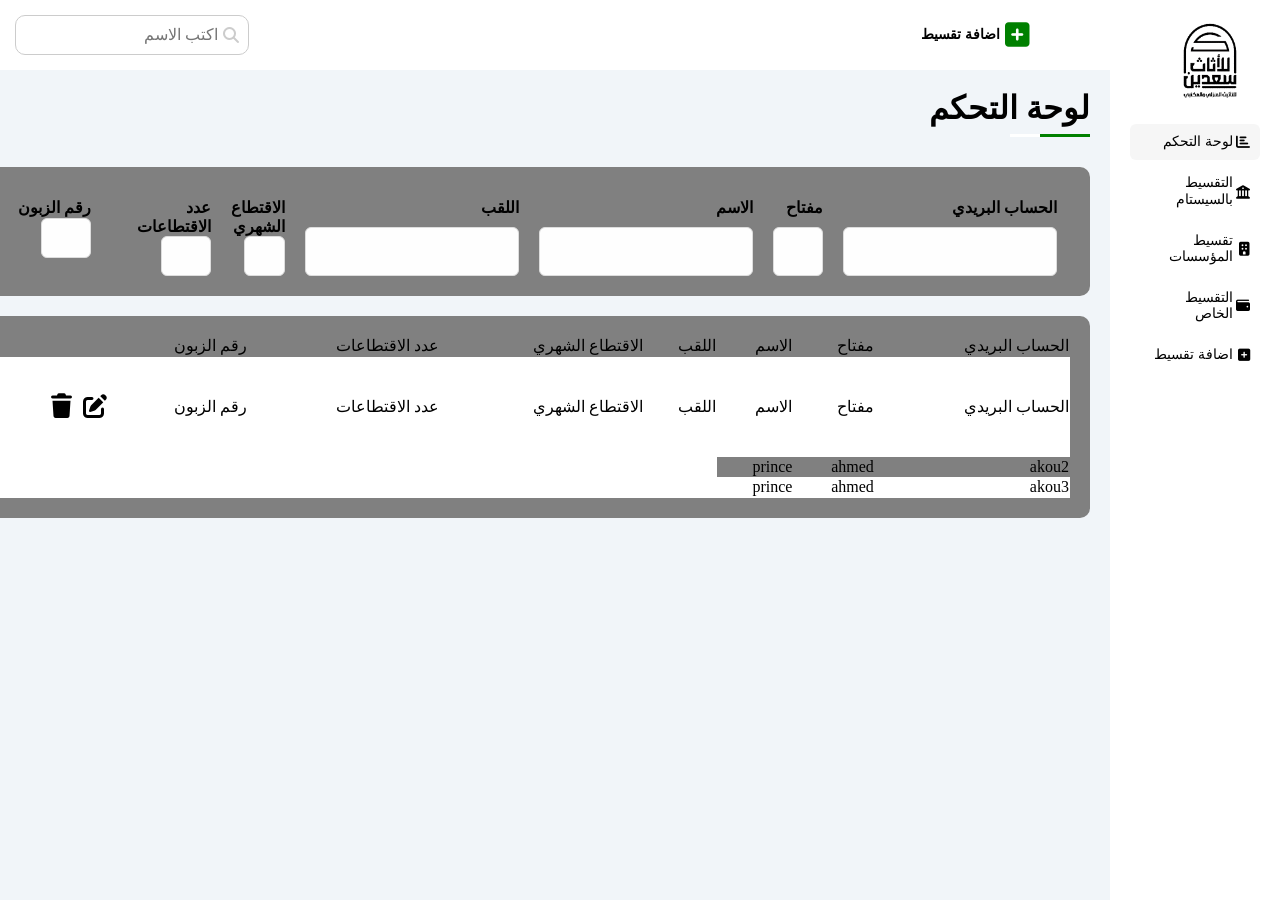
<file: index.html>
<!DOCTYPE html>
<html lang="en" dir="rtl">

<head>
    <meta charset="UTF-8">
    <meta name="viewport" content="width=device-width, initial-scale=1.0">
    <link rel="stylesheet" href="css/framwork.css">
    <link rel="stylesheet" href="css/master.css">
    <link rel="stylesheet" href="css/all.min.css">
    <link rel="stylesheet" href="css/normalize.css">
    <link rel="preconnect" href="https://fonts.googleapis.com">
    <link rel="preconnect" href="https://fonts.gstatic.com" crossorigin>
    <link
        href="https://fonts.googleapis.com/css2?family=Cairo:wght@200..1000&family=Work+Sans:ital,wght@0,100..900;1,100..900&display=swap"
        rel="stylesheet">
    <title>لوحة التحكم</title>
</head>

<body>
    <div class="page d-flex">
        <aside class="sidebar bg-white p-20 p-relative">
            <img class="logo" src="/images/logo.png" alt="">
            <ul>
                <li>
                    <a class="active d-flex align-center fs-14 c-black rad-6 p-10" href="index.html">
                        <i class="fa-solid fa-chart-bar fa-fw"></i>
                        <span>لوحة التحكم</span>
                    </a>
                </li>
                <li>
                    <a class="d-flex align-center fs-14 c-black rad-6 p-10" href="tksitsystem.html">
                        <i class="fa-solid fa-building-columns"></i>
                        <span>التقسيط بالسيستام</span>
                    </a>
                </li>
                <li>
                    <a class="d-flex align-center fs-14 c-black rad-6 p-10" href="taksitInstitutions.html">
                        <i class="fa-solid fa-building"></i>
                        <span>تقسيط المؤسسات</span>
                    </a>
                </li>
                <li>
                    <a class="d-flex align-center fs-14 c-black rad-6 p-10" href="taksitcash.html">
                        <i class="fa-solid fa-wallet"></i>
                        <span> التقسيط الخاص</span>
                    </a>
                </li>
                <li>
                    <a class="d-flex align-center fs-14 c-black rad-6 p-10" href="addtaksit.html">
                        <i class="fa-solid fa-square-plus"></i>
                        <span>اضافة تقسيط</span>
                    </a>
                </li>
            </ul>
        </aside>
        <div class="content w-full">
            <!-- start head  -->
            <header class=" head bg-white p-15 btween-flex">
                <div class="icons d-flex align-center">
                    <a class="d-flex align-center fs-14 c-black rad-6 p-10 active fw-b" href="addtaksit.html">
                        <i class="fa-solid fa-square-plus fa-2xl c-green fs-14"></i>
                        <span>اضافة تقسيط</span>
                    </a>
                </div>
                <div class="search p-relative">
                    <input class="p-10" type="search" placeholder="اكتب الاسم">
                </div>
            </header>
            <h1 class="p-relative"> لوحة التحكم </h1>
            <!-- end head  -->
            <!-- start wrapper  -->
            <div class="wrapper d-grid gap-20 ">
                
                <div class="welcome bg-white rad-10 text-c-mobile block-mobile  ">
                    <div class="intro p-20 d-flex space-between bg-grey rad-10 ">
                        <form class="">
                            <div class=" pf-20 form-add ">
                                <div class="d-grid">
                                    <label for="ccp" class=" w-50">الحساب البريدي</label>
                                    <input id="ccp" type="number" name="ccp" class="">
                                    
                                </div>
                                <div class="d-grid">

                                    <label for="cle"  > مفتاح</label>
                                    <input id="cle" type="number" name="cle" class="w-w50"  >
                                </div>
                                <div class="d-grid">

                                    <label for="first_name" class="w-50">الاسم</label>
                                    <input type="text" id="firstName" name="first_name" >
                                </div>
                                <div class="d-grid">

                                    <label for="first_name" class="w-50">اللقب</label>
                                    <input type="text" id="lastName" name="last_name" >
                                </div>
                                <div class="d-grid" >
                                    <label for="placebirth" >الاقتطاع الشهري</label>

                                    <input type="text" id="address" name="adreses" class="w-75">
                                </div>

                                <div class="w-w100">

                                    <label for="adreses" >عدد الاقتطاعات</label>
                                    <input type="number" id="nationalID" name="identifie" class="w-w50" >
                                </div>
                                <div class="w-w100">
                                    <label for="identifie" >رقم الزبون</label>

                                    <input type="text" id="birthPlace" name="placebirth" class="w-w50">
                                </div>
                            
                            </div>
                        
                        </form>
                    </div>
                    
                </div>
                <!-- <div class="welcome bg-white rad-10 text-c-mobile block-mobile">
                    <div class="intro p-20  bg-white rad-10">
                        <h2>الزبائن الذين بداية </h2>
                        <h2>الزبائن الذين بداية </h2>
                        <h2>الزبائن الذين بداية </h2>
                        <h2>الزبائن الذين بداية </h2>
                    </div>
                </div> -->
                 <div class="intro p-20 d-flex space-between bg-grey rad-10 ">

                    <table class="bg-white w-full ">
                        <thead class="bg-grey p-20 mb-4 ">
                         <tr class="p-20">
                            <td>الحساب البريدي</td>
                            <td>مفتاح</td>
                            <td>الاسم</td>
                            <td>اللقب</td>
                            <td>الاقتطاع الشهري</td>
                            <td>عدد الاقتطاعات</td>
                            <td colspan="2">رقم الزبون</td>




                         </tr>
                         
                        </thead>
                        <tbody>
                          <tr class="bg-white" >
                            <td>الحساب البريدي</td>
                            <td>مفتاح</td>
                            <td>الاسم</td>
                            <td>اللقب</td>
                            <td>الاقتطاع الشهري</td>
                            <td>عدد الاقتطاعات</td>
                            <td>رقم الزبون</td>
                            <td class=" space-between h30 "><i class="fa-solid fa-pen-to-square fa-xl"></i> <i class="fa-solid fa-trash fa-xl"></i> </td>
                            

                           </tr>
                            <tr class="bg-grey">
                                <td>akou2</td>
                                <td>ahmed</td>
                                <td>prince</td>
                            
                            </tr>
                            <tr>
                                <td>akou3</td>
                                <td>ahmed</td>
                                <td>prince</td>
                            
                            </tr>
                          
                        </tbody>
                        <tfoot>

                        </tfoot>
                    </table>
            
                 </div>

            </div>
            <!-- end wrapper  -->



        </div>
    </div>
</body>

</html>
</file>
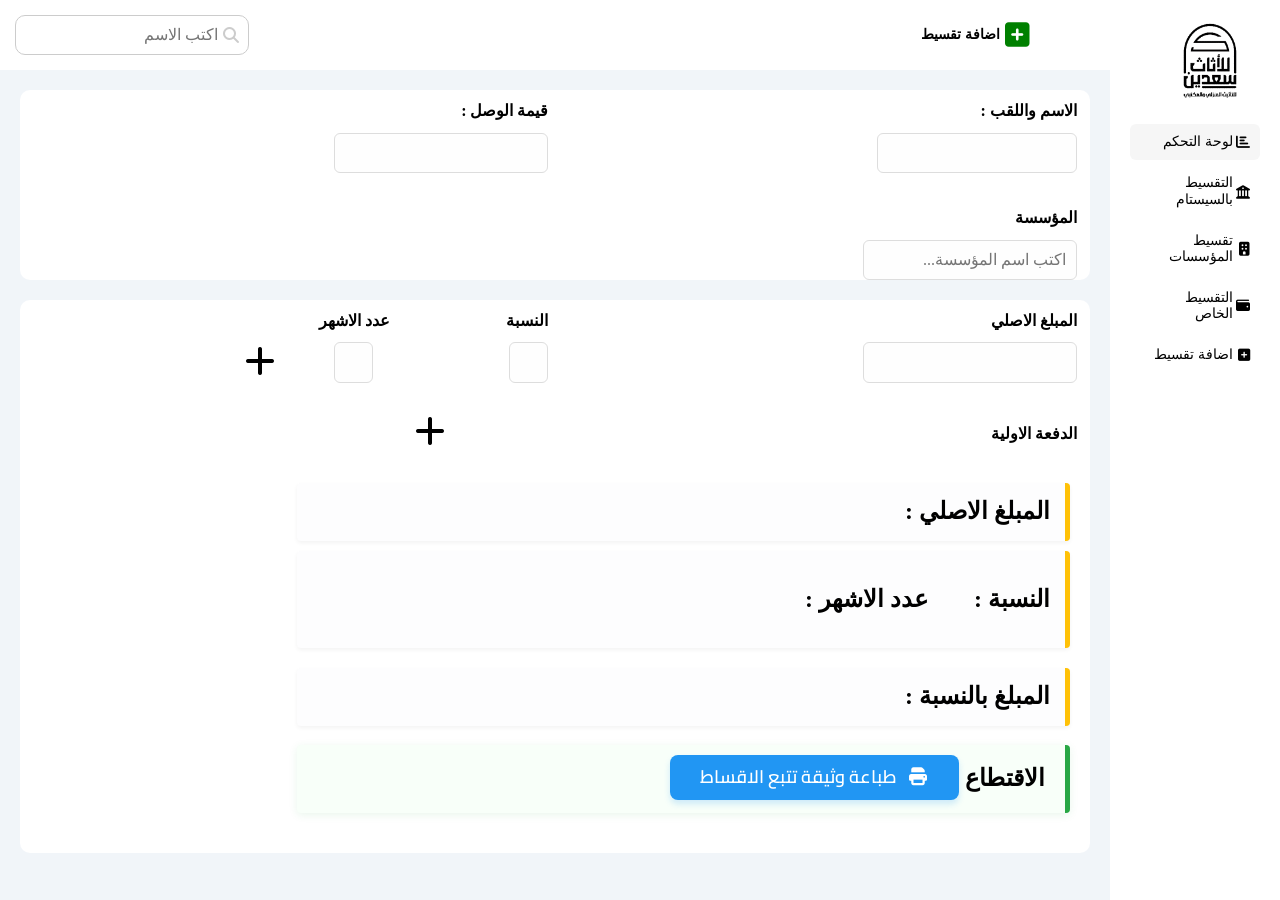
<file: privettaksit.html>
<!DOCTYPE html>
<html lang="en" dir="rtl">

<head>
    <meta charset="UTF-8">
    <meta name="viewport" content="width=device-width, initial-scale=1.0">
    <link rel="stylesheet" href="css/framwork.css">
    <link rel="stylesheet" href="css/master.css">
    <link rel="stylesheet" href="css/all.min.css">
    <link rel="stylesheet" href="css/normalize.css">
    <link rel="preconnect" href="https://fonts.googleapis.com">
    <link rel="preconnect" href="https://fonts.gstatic.com" crossorigin>
    <link
        href="https://fonts.googleapis.com/css2?family=Cairo:wght@200..1000&family=Work+Sans:ital,wght@0,100..900;1,100..900&display=swap"
        rel="stylesheet">
    <title>add</title>
</head>

<body>
    <div class="page d-flex">
        <aside class="sidebar bg-white p-20 p-relative">
            <img class="logo" src="/images/logo.png" alt="">
            <ul>
                <li>
                    <a class="active d-flex align-center fs-14 c-black rad-6 p-10" href="index.html">
                        <i class="fa-solid fa-chart-bar fa-fw"></i>
                        <span>لوحة التحكم</span>
                    </a>
                </li>
                <li>
                    <a class="d-flex align-center fs-14 c-black rad-6 p-10" href="tksitsystem.html">
                        <i class="fa-solid fa-building-columns"></i>
                        <span>التقسيط بالسيستام</span>
                    </a>
                </li>
                <li>
                    <a class="d-flex align-center fs-14 c-black rad-6 p-10" href="taksitInstitutions.html">
                        <i class="fa-solid fa-building"></i>
                        <span>تقسيط المؤسسات</span>
                    </a>
                </li>
                <li>
                    <a class="d-flex align-center fs-14 c-black rad-6 p-10" href="taksitcash.html">
                        <i class="fa-solid fa-wallet"></i>
                        <span> التقسيط الخاص</span>
                    </a>
                </li>
                <li>
                    <a class="d-flex align-center fs-14 c-black rad-6 p-10" href="addtaksit.html">
                        <i class="fa-solid fa-square-plus"></i>
                        <span>اضافة تقسيط</span>
                    </a>
                </li>
            </ul>
        </aside>
        <div class="content w-full">
            <!-- start head  -->
            <header class=" head bg-white p-15 btween-flex">
                <div class="icons d-flex align-center">
                    <a class="d-flex align-center fs-14 c-black rad-6 p-10 active fw-b" href="addtaksit.html">
                        <i class="fa-solid fa-square-plus fa-2xl c-green fs-14"></i>
                        <span>اضافة تقسيط</span>
                    </a>
                </div>
                <div class="search p-relative">
                    <input class="p-10" type="search" placeholder="اكتب الاسم">
                </div>
            </header>
            <!-- <h1 class="p-relative"> اضافة تقسيط</h1> -->
            <!-- end head  -->
            <!-- start wrapper  -->
            <div class="wrapper d-grid gap-20 mt-20">
                <!-- start add information  -->
                <div class="formadd  bg-white rad-10 text-c-mobile block-mobile">
                    <!-- <div class="personelinfo d-flex justify-content b-yellow rad-10-per">
                        <h2 class="">معلومات الزبون</h2>
                    </div> -->
                    <!-- <div class="personelinfo d-flex p-10 c-white bg-per rad-10 m-20">
                        <h3 class="m-0">معلومات الحساب البريدي</h3>
                    </div> -->
                    <form class="">
                        <div class="d-fform pf-20">
                            <label for="full_name" class="w-50">الاسم واللقب :</label>
                            <div class="w-50"><label for="phonenum">قيمة الوصل : </label></div>
                        </div>
                        <div class="d-fform pf-20">
                            <input type="text" id="full_name" name="full_name" class="w-200">
                            <!-- <input type="number" id="phone" name="phone_number"> -->
                            <div class="w-50"><input type="number" id="phonenum" name="phonenum"></div>

                        </div>

                        <div class="d-fform pf-20">

                            
                        </div>

                        <!-- <label for="first_name">الاسم بالعربية</label>
                        <input type="text" name="first_name_ar">
                        <label for="first_name">اللقب بالعربية</label>
                        <input type="text" name="last_name_ar"> -->
                        <div class="d-fform pf-20">
                            
                        </div>
                        <div class="d-fform pf-20">
                            <label for="numrecip">المؤسسة</label>
                            
                           
                        </div>
                        <div class="d-fform pf-20 w-full">
                            <!-- <input type="text" id="numrecip" list="companylist" name="numrecip " class="w-75"> -->
                        <div class="search-container">
                            <input type="text" id="search" placeholder="اكتب اسم المؤسسة..." list="institutions">
                        
                            <datalist id="institutions">
                                <!-- هنا يتم تعبئة البيانات -->
                            </datalist>
                        
                            <div class="selected-value" id="selectedValue"></div>
                        </div>
                            <!-- <div class="w-50"><input type="text" id="rahn" name="rahn"></div> -->
                        </div>
                        <!-- <div class="d-fform pf-20">
                            <label for="datepaid">تاريخ الشراء :</label>
                            <div class="w-50">
                                <label for="dateident">تاريخ التذكير :</label>
                                
                                <label for="phonenumber">رقم الهاتف</label>
                            </div>
                        </div> -->
                        <!-- <div class="d-fform pf-20 pb-20">
                            <input type="date" id="datepaid" name="datepaid" value="">
                            <div class="w-50">
                                <select id="daySelect" name="day">
                                    <option value="">اختر اليوم</option>
                                </select>
                                <input type="number" id="datreminder" name="datreminder" class="w-25">
                                <span class="p-10">من كل شهر</span>
                            </div>
                        </div> -->
                        
                    </form>
                </div>
                
                <!-- end add information  -->
                <!-- start add payment info  -->
                
                <div class="formaddpay bg-white rad-10 text-c-mobile block-mobile">
                    <form class="">
                        <div class=" pf-20 d-fform ">
                            <label for="ccp" class=" w-50">المبلغ الاصلي </label>
                            <label for="cle" class=" w-15">  النسبة </label>
                            <label for="cle" class=" w-35"> عدد الاشهر </label>
                        </div>
                        <div class="  d-fform pf-20 ">
                            <input id="totalAmount" type="text" name="ccp" class="">
                            <div class="cld w-50">
                                
                                <input type="number" id="annualRate"  name="cle" class="  w-30" minlength="2" maxlength="2">

                                <input type="number" id="months" name="cle" class=" par-25 w-30 " max="2">
                                <i id="iconplus" class="fa-solid fa-plus fa-2xl p-relative "></i>
                            </div>
                        </div>
                        <div id="secondmonton" class="hide">
                            <div id="secondcl" class="  pf-20 d-fform ">
                                <label  for="ccp" class=" w-50">المبلغ الثاني </label>
                                <label for="cle" class=" w-50"> النسبة </label>
                                <i id="iconminus" class="fa-solid fa-minus fa-2xl p-relative "></i>
                                
                        </div>
                        <div class="  d-fform pf-20 ">
                            <input id="totalAmounttwo" type="text" name="totalAmounttwo" class="" value="">
                            <div class="cld w-50">
                                
                                <input id="annualRatetwo" type="number" name="annualRatetwo" class="  w-30" maxlength="2">
                        
                                
                            </div>
                        
                        </div> 
                    </div>
                    
                    
                    <div class=" pf-20 d-fform m-t30 ">
                        <label for="ccp" class=" w-25">الدفعة الاولية </label>
                            <i id="iconplusdis" class="fa-solid fa-plus fa-2xl p-relative "></i>
                        <div class="w-75 hide" id="disbut" >
                            
                            <input id="discountprice"  type="number" name="ccp" class="w-50">
                            <i id="iconminusdis" class="fa-solid fa-minus fa-2xl p-relative "></i>
                        </div>
                        </div>
                        
                        
                    </form>
                    <div class="p-20 ">
                        <h2 class="b-yelllow w-75">المبلغ الاصلي :<span id="fprice" class="p-20"></span></h2>
                        <div class="b-yelllow w-75">
                            <h2 class="">النسبة :<span id="perce" class="p-20"></span>  عدد الاشهر :<span id="monthc" class="p-20"></span></h2>
                            <!-- <h2 class="">عدد الاشهر<span class="p-20">1200000</span></h2>  -->
                        </div>
                        
                        <h2 class="b-yelllow w-75">المبلغ بالنسبة :<span id="perpri" class="p-20"></span></h2>
                        <h2 class="b-green w-75">الاقتطاع الشهري :<span id="monthlycut" class="p-20"></span></h2>
                        
                    </div>
                </div>
                <!-- end add payment info  -->
                
                
            </div>
            <!-- end wrapper  -->
            

            <div class="  botonipr  p-absolute">
                <button id="btnpriv" type="submit" class="btn-print">
                    <i class="fa-solid fa-print"></i>طباعة وثيقة تتبع الاقساط </button>
            </div>
            
        </div>
    </div>
    <script>
        // الكود هنا ينفذ بعد تحميل كل العناصر
        const today = new Date();
        const year = today.getFullYear();
        const month = String(today.getMonth() + 1).padStart(2, '0');
        const day = String(today.getDate()).padStart(2, '0');
        const formattedDate = `${year}-${month}-${day}`;

        const dateInput = document.getElementById("datepaid");
        
            dateInput.value = formattedDate;
            
        
    </script>
    <script src="js/main.js" ></script>
</body>

</html>
</file>
<file: css/framwork.css>
/* start box */
.d-flex{
    display: flex;
}

.d-block{
    display: block;
}
.d-fform{
    display: flex;
    justify-content: space-between;
}

.allign-self{
    align-self: flex-start;
}
.align-center{
    align-items: center;
}
.justify-items{
    justify-items: center;
}
.justify-content{
    justify-content: center;
}
.d-grid{
    display: grid;
}
@media (max-width: 767px){
.block-mobile{
    display: block;
}}
.gap-20{
    gap: 20px;
}
/* end box */
/* stat padding + margin */
.p-20{
    padding: 20px;
}
.m-t30{
    margin-top: 30px;
}
.m-20{
    margin: 20px;
}
.p-10{
    padding: 10px;
}
.pf-20{
    padding: 12px 13px 0 0 ;
}
.pb-20{
    padding-bottom: 20px;
}
.par-25{
    margin-right: 25%;
}
.p-15{
    padding: 15px;
}
.m-0{
    margin: 0;
}
.m-5{
    margin: 5px;
}
.m-10{
    margin: 10px;
}
.mt-20{
    margin-top: 20px;
}




/* end padding + margin */
/* start color  */
.b-red{
    background-color: red;
}

.bg-white{
    background-color: white;
}
/* تنسيق بطاقات النتائج */
.b-yelllow {
    background-color: #fdfdfe;
    border-right: 5px solid #ffc107; /* خط جانبي أصفر */
    padding: 15px;
    margin-bottom: 10px;
    border-radius: 4px;
    box-shadow: 0 2px 4px rgba(0,0,0,0.05);
}

.b-green {
    background-color: #f8fff9;
    border-right: 5px solid #28a745; /* خط جانبي أخضر للنتيجة النهائية */
    padding: 20px;
    border-radius: 4px;
    box-shadow: 0 2px 8px rgba(40, 167, 69, 0.1);
}

/* تمييز الأرقام داخل السبان */
.ps-20 {
    font-weight: bold;
    color: #333;
    font-size: 1.2rem;
    margin-right: 10px;
}
.bg-grey{
    background-color: grey;
}
.bg-rgba{
          background-color: rgba(0, 0, 0, 0.8)
}
.c-black{
    color: black;
}
.c-green{
    color: green;
}
.bg-eee{
    background-color: #eee;
}
.c.grey{
    color: grey;
}
.c-white{
    color: white;
}
.b-yellow{
    background-color: yellow;
}
.bg-per{
    background-color: #0d1138;
}
.bg-grey{
    background-color: grey#3f084b;
}

/* end color  */
/* start border radios */


.rad-6 {
   /* border: 1px solid #ccc; */
    border-radius: 6px;
    
}
.rad-10{
   /* border: 1px solid #ccc; */
   border-radius: 10px; 
}
.rad-10-per{
   /* border: 1px solid #ccc; */
   border-radius: 10px 10px 0 0 ; 
}
/* end border radios */
/* start position  */
.p-relative{
    position: relative;
}
.p-absolute{
    position: absolute;
}

/* end position  */
/* stat font  */
.fs-14{
   font-size: 14px; 
}  
.fw-b{
    font-weight: bold;
}
.text-c{
    text-align: center;
}
@media (max-width: 767px){
.text-c-mobile{
    text-align: center;
}
}

/* end font  */
/* start width  */
.w-full{
    width: 100%;
}
.w-w100{
    width: 100px;
}
.w-w50{
    width: 50px;
}
.w-50{
    width: 50%;
}
.w-75{
    width: 75%;
}
.w-25{
    width: 25%;
}
.w-10{
    width: 10%;
}
.w-15{
    width: 15%;
}
.w-35{
    width: 35%;
}
.w-40{
    width: 40%;
}
.w-30{
   width: 39px;
}
.w-200{
    width: 200px;
}
.h30{
    height: 100px;
}
.h-vp{
    height: 100vh;
}
/* end width  */
/* start components  */
.btween-flex{
    display: flex;
    justify-content: space-between;
    align-items: center;
}
.form-add{
    display: grid;
    grid-template-columns:   2fr 0.25fr repeat(2,2fr) repeat(3,1fr) ;
    gap: 20px;
    
}
/* end components  */
</file>
<file: css/master.css>
/* start gloobal rules  */
*{
    -webkit-box-sizing: border-box;
    -moz-box-sizing: border-box;
    box-sizing: border-box;
}
html {
  scroll-behavior: smooth;
}


:root{
      --main-color: #2196f3;
  --main-color-alt: #1787e0;
}
a {
  text-decoration: none;
}
ul {
  list-style: none;
  margin: 0;
  padding: 0;
}

/* scrol bar  */
/* ::-webkit-scrollbar{
  width: 15px;

}
::-webkit-scrollbar-track{
  background-color: white;
  position: absolute;
  right:  10px;

}
::-webkit-scrollbar-thumb{
  background-color: var(--main-color);

}
::-webkit-scrollbar-thumb:hover{
  background-color: var(--main-color-alt);

} */
/* endscrool bar  */

*:focus{
  outline: none;
}
.container {
  padding-left: 15px;
  padding-right: 15px;
  margin-left: auto;
  margin-right: auto;
}
/* Small */
@media (min-width: 768px) {
  .container {
    width: 750px;
  }
}
/* Medium */
@media (min-width: 992px) {
  .container {
    width: 970px;
  }
}
/* Large */
@media (min-width: 1200px) {
  .container {
    width: 1170px;
  }
}
/* end gloobal rules  */
/* start navbare  */
.page{
  background-color: #f1f5f9;
  min-height: 100vh;
}
.sidebar{
  width: 190px;
}
.sidebar .logo{
  height: 100px;
  padding-right: 20px;
  position: relative;
}
.logo{
  padding-bottom: 20px;
}
.sidebar ul li a i{
  padding-left: 10px;
}

.sidebar ul li a{
  transition: 0.3s;
  margin-bottom: 5px;

}

.sidebar ul li a:hover,
.sidebar ul li a.active{
  background-color: #f6f6f6;
}
.sidebar ul li span{
  margin-left: 10px;

}
@media (max-width: 768px) {
  .sidebar {
    width: 58px;
    padding: 10px;
  }
  .sidebar ul li span{
  display: none;

}
.sidebar .logo{
  height: 60px;
  left: 15px;
}
.sidebar ul li a.active{
  background-color: #f6f6f6;
  width: 35px;
}
}
/* end navbare  */
/* start header  */
.content{
  overflow: hidden;
}
header .icons{
  padding-right: 50px;
}
@media (max-width: 768px) {
  .content .head  a span {
   display: none;
  }
}
@media (max-width: 768px) {
  header .icons{
  padding-right: 10px;

}

}
header .search::before{
  font-family: var(--fa-style-family-classic);
  content: "\f002";
  font-weight: 900;
  position: absolute;
  top: 50%;
    right: 10px;
    color: #ccc;
    transform: translateY(-50%);

}
header .search input{
  border: 1px solid #ccc;
  border-radius: 10px;
 padding-right: 30px;
}
header .search input:hover{
  
}
.page h1{
  margin: 20px 20px 40px ;
}

.page h1::before,
.page h1::after{
  content: '';
  height: 3px;
  position: absolute;
  bottom: -10px;
  right: 0;

}
.page h1::before{
  background-color: white;
  width: 80px;
}
.page h1::after{
  background-color: green;
  width: 50px;
}



/* end header  */
/* start content  */

.wrapper{
  grid-template-columns: 1fr;
  margin-left: 20px;
  margin-right: 20px;
}
@media (max-width:767px) {
  
.wrapper{
  grid-template-columns:  minmax(200px , 1fr);
  margin-left: 10px;
  margin-right: 10px;
  gap: 10px;
}
  
  
}

/* end content  */
/* start form  */
form label{
  color: black;
  font-weight: bold;
  font-size: 16px;
  
}
.loogo{
  top:  0;
}
#iconplus{
  left: -50px;
}
#iconminus{
     top: 40px;
    left: 99px;
}
#iconplusdis{
left: 390px;
top: 6px;
}
.hide{
  display: none !important;
}
label{
  font-weight: bold;
  font-size: 30px;
}

/* --- ألوان حقول الإدخال (الأنبوت) --- */
input[type="text"], 
input[type="number"], 
input[type="date"] {
    border: 1px solid #ddd;
    padding: 10px;
    border-radius: 6px;
    transition: all 0.3s ease;
    outline: none;
    background-color: #fefefe;
}

/* عند الضغط على الحقل للكتابة */
input:focus {
    border-color: #2196F3; /* لون أزرق */
    box-shadow: 0 0 5px rgba(33, 150, 243, 0.3);
    background-color: #fff;
}
.btn-print {
    background-color: #2196F3; /* لون أزرق رسمي */
    color: white;
    padding: 12px 30px;
    border: none;
    border-radius: 8px; /* حواف دائرية عصرية */
    font-family: 'Cairo', sans-serif;
    font-size: 18px;
    font-weight: 600;
    cursor: pointer;
    display: flex;
    align-center: center;
    gap: 10px; /* مسافة بين الأيقونة والنص */
    transition: all 0.3s ease; /* سلاسة في التفاعل */
    box-shadow: 0 4px 6px rgba(33, 150, 243, 0.2);
    margin-top: 20px;
    width: fit-content;
}

/* تأثير عند تمرير الماوس */
.btn-print:hover {
    background-color: #1976D2; /* تغميق اللون قليلاً */
    box-shadow: 0 6px 12px rgba(33, 150, 243, 0.3);
    transform: translateY(-2px); /* رفعة بسيطة للزر */
}

/* تأثير عند الضغط */
.btn-print:active {
    transform: translateY(0);
}
.botoni{
  bottom: 10px;
    right: 321px;
}
.botonipr{
  bottom: 100px;
    right: 321px;
}
/* end form  */
</file>
